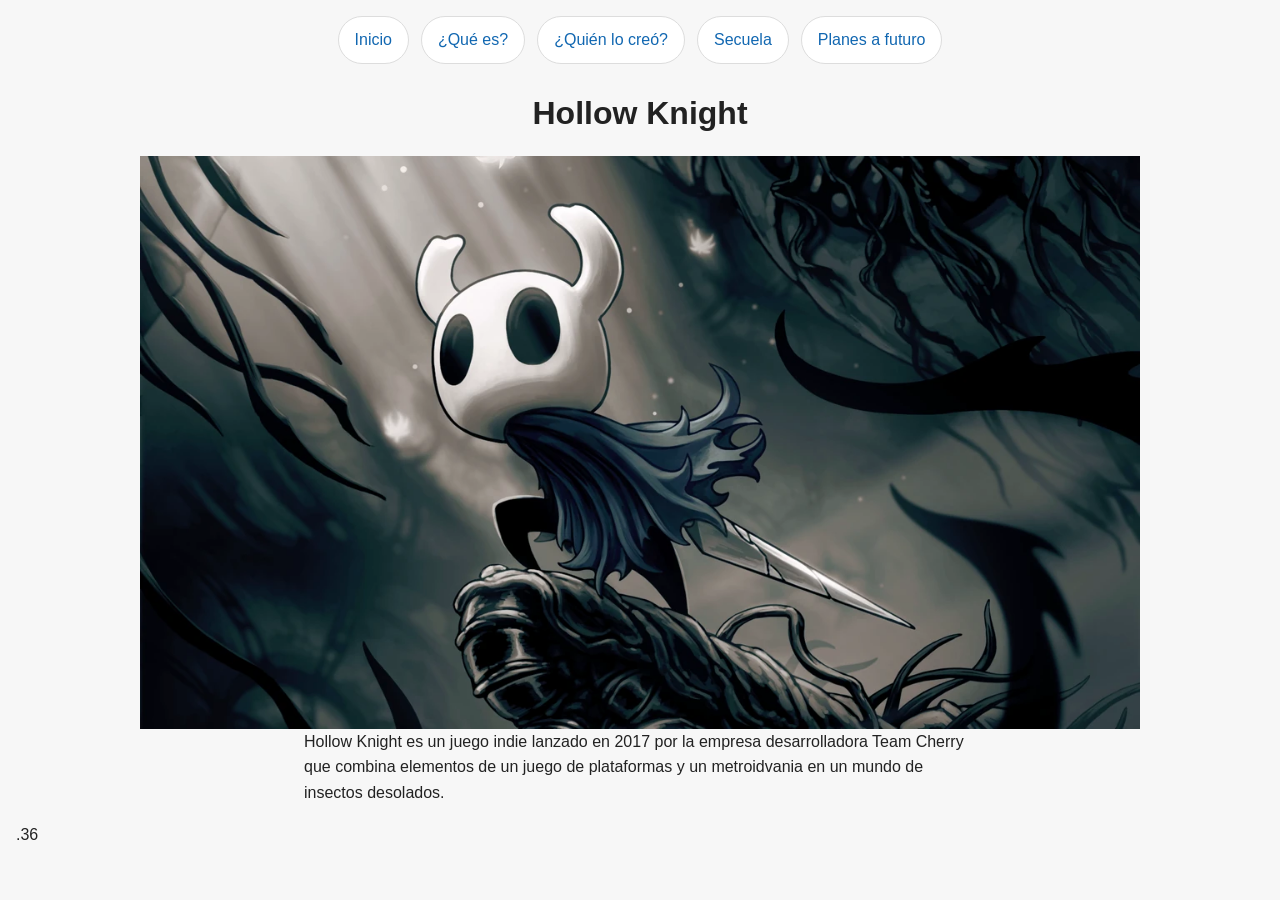
<file: Index.html>
<!DOCTYPE html>
<html lang="es">
<head>
    <meta charset="UTF-8">
    <meta http-equiv="X-UA-Compatible" content="IE=edge">
    <meta name="viewport" content="width=device-width, initial-scale=1.0">
    <title>Hollow Knight</title>
    <link rel="stylesheet" href="static/css/style.css">
</head>
<body>
    <nav>
        <a href="Index.html">Inicio</a>
        <a href="Templates/1.html">¿Qué es?</a>
        <a href="Templates/2.html">¿Quién lo creó?</a>
        <a href="Templates/3.html">Secuela</a>
        <a href="Templates/4.html">Planes a futuro</a>
    </nav>
    <main>
        <h1>Hollow Knight</h1>
        <img src="static/imagen/image.png" alt="Hollow Knight">
        <div class="card">
            <p>Hollow Knight es un juego indie lanzado en 2017 por la empresa desarrolladora Team Cherry que combina elementos de un juego de plataformas y un metroidvania en un mundo de insectos desolados.</p>
        </div>
    </main>
</body>
</html>
.36
</file>
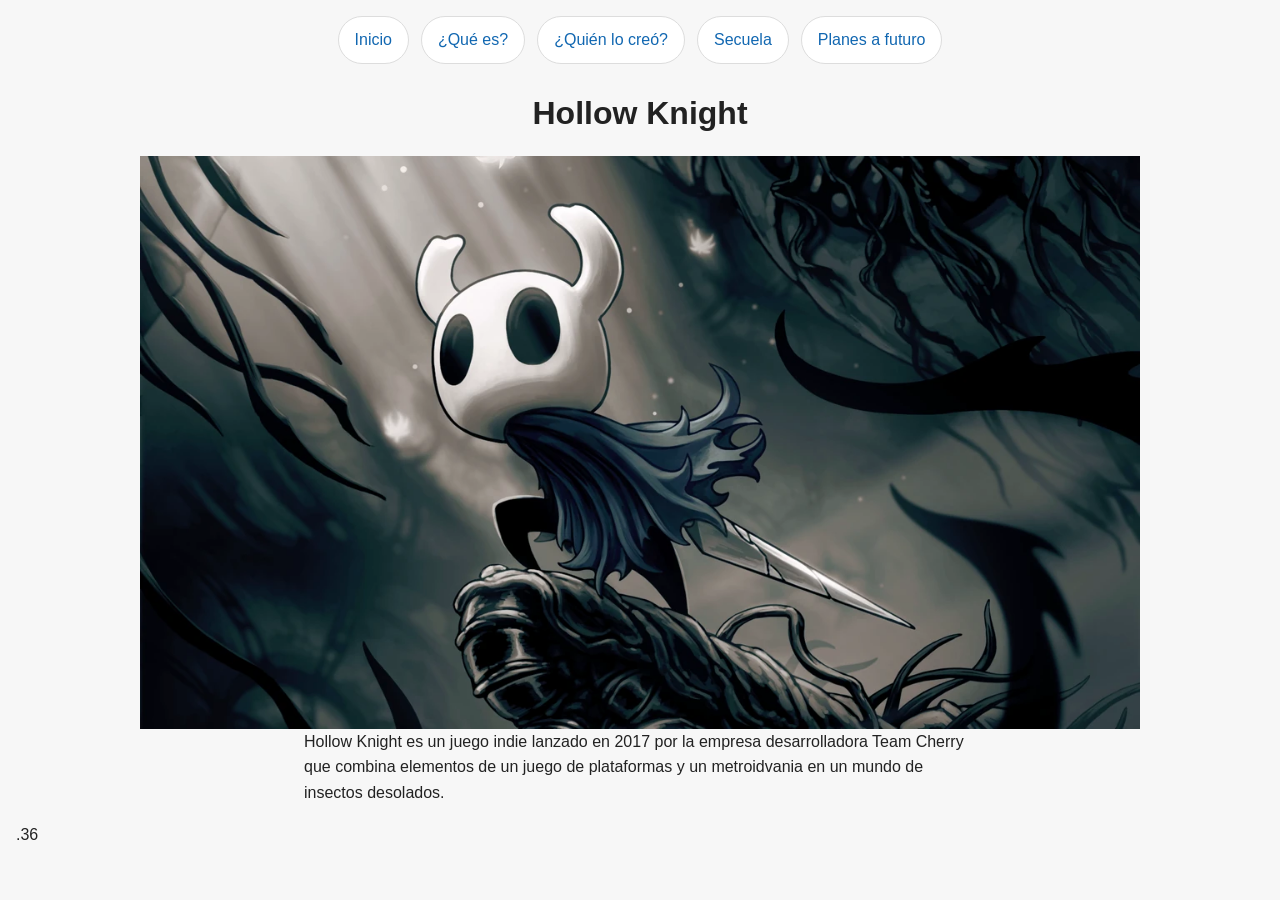
<file: index.html>
<!DOCTYPE html>
<html lang="es">
<head>
    <meta charset="UTF-8">
    <meta http-equiv="X-UA-Compatible" content="IE=edge">
    <meta name="viewport" content="width=device-width, initial-scale=1.0">
    <title>Hollow Knight</title>
    <link rel="stylesheet" href="static/css/style.css">
</head>
<body>
    <nav>
        <a href="index.html">Inicio</a>
        <a href="Templates/1.html">¿Qué es?</a>
        <a href="Templates/2.html">¿Quién lo creó?</a>
        <a href="Templates/3.html">Secuela</a>
        <a href="Templates/4.html">Planes a futuro</a>
    </nav>
    <main>
        <h1>Hollow Knight</h1>
        <img src="static/imagen/image.png" alt="Hollow Knight">
        <div class="card">
            <p>Hollow Knight es un juego indie lanzado en 2017 por la empresa desarrolladora Team Cherry que combina elementos de un juego de plataformas y un metroidvania en un mundo de insectos desolados.</p>
        </div>
    </main>
</body>
</html>
.36
</file>
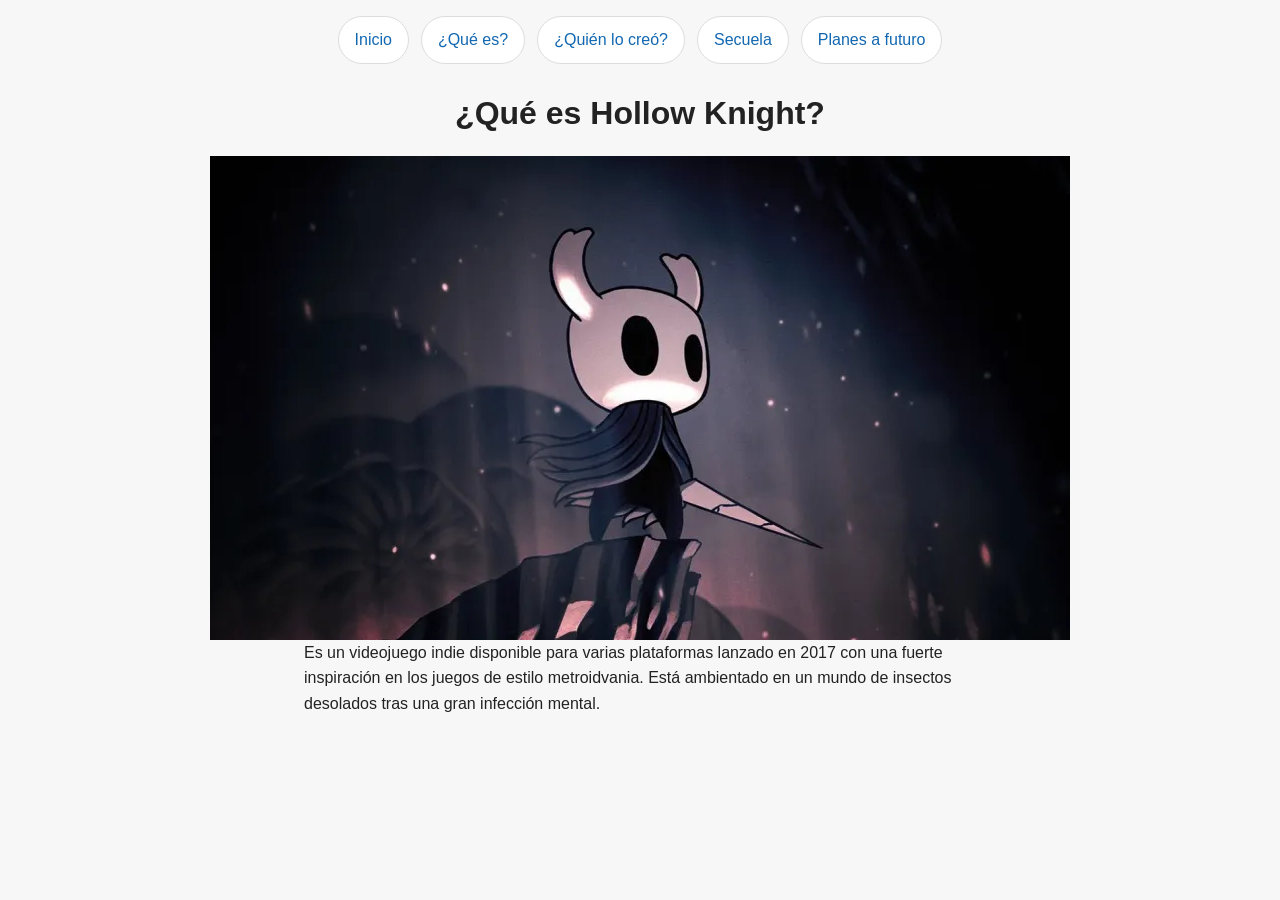
<file: Templates/1.html>
<!DOCTYPE html>
<html lang="es">
<head>
    <meta charset="UTF-8">
    <meta http-equiv="X-UA-Compatible" content="IE=edge">
    <meta name="viewport" content="width=device-width, initial-scale=1.0">
    <title>¿Qué es?</title>
    <link rel="stylesheet" href="../static/css/style.css">
</head>
<body>
    <nav>
        <a href="../index.html">Inicio</a>
        <a href="1.html">¿Qué es?</a>
        <a href="2.html">¿Quién lo creó?</a>
        <a href="3.html">Secuela</a>
        <a href="4.html">Planes a futuro</a>
    </nav>
    <main>
        <h1>¿Qué es Hollow Knight?</h1>
        <img src="../static/imagen/imagecopy.png" alt="Hollow Knight">
        <p>Es un videojuego indie disponible para varias plataformas lanzado en 2017 con una fuerte inspiración en los juegos de estilo metroidvania. Está ambientado en un mundo de insectos desolados tras una gran infección mental.</p>
    </main>
</body>
</html>
</file>
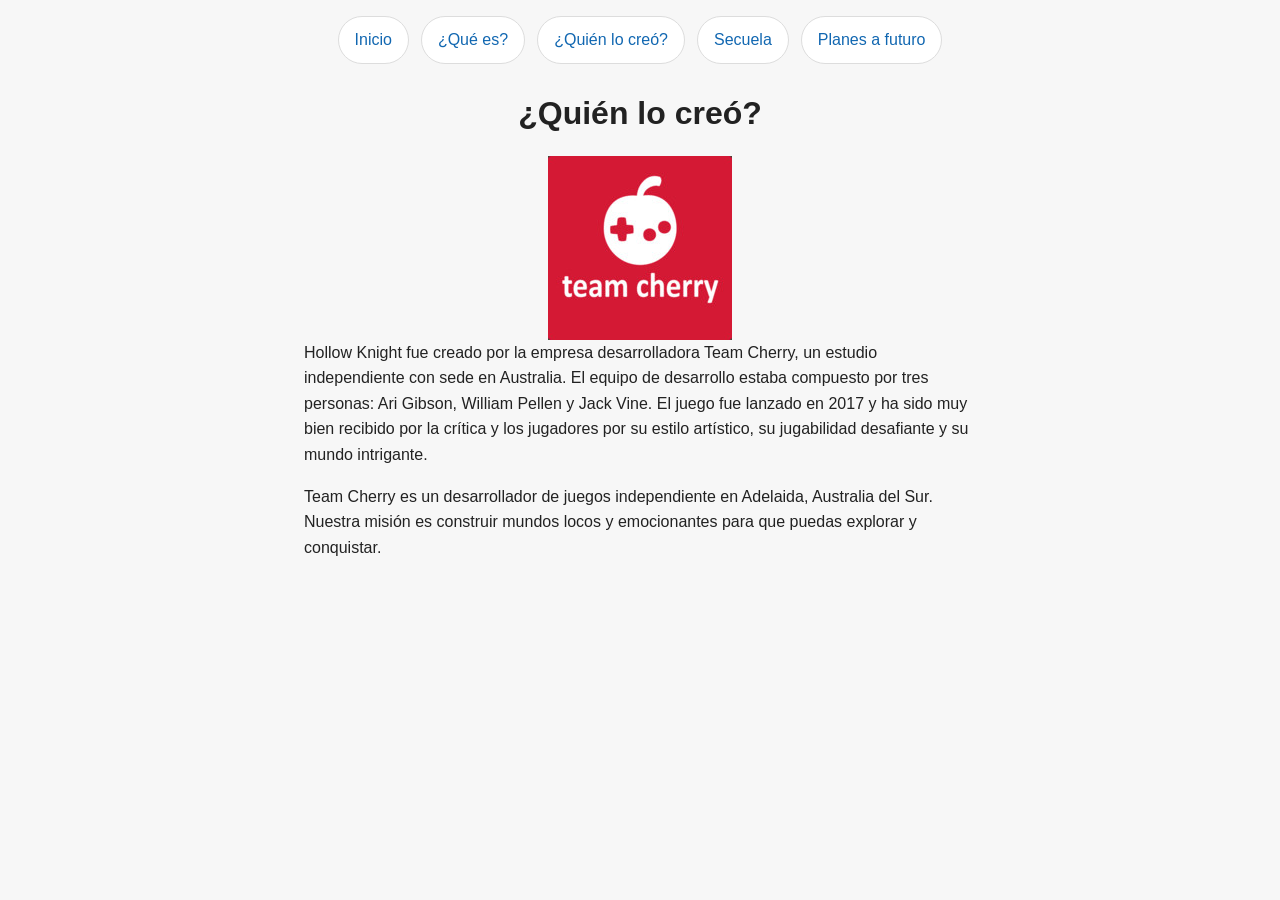
<file: Templates/2.html>
<!DOCTYPE html>
<html lang="es">
<head>
    <meta charset="UTF-8">
    <meta http-equiv="X-UA-Compatible" content="IE=edge">
    <meta name="viewport" content="width=device-width, initial-scale=1.0">
    <title>¿Quién lo creó?</title>
    <link rel="stylesheet" href="../static/css/style.css">
</head>
<body>
    <nav>
        <a href="../index.html">Inicio</a>
        <a href="1.html">¿Qué es?</a>
        <a href="2.html">¿Quién lo creó?</a>
        <a href="3.html">Secuela</a>
        <a href="4.html">Planes a futuro</a>
    </nav>
    <main>
        <h1>¿Quién lo creó?</h1>
        <img src="../static/imagen/image2.png" alt="Team Cherry">
        <p>Hollow Knight fue creado por la empresa desarrolladora Team Cherry, un estudio independiente con sede en Australia. El equipo de desarrollo estaba compuesto por tres personas: Ari Gibson, William Pellen y Jack Vine. El juego fue lanzado en 2017 y ha sido muy bien recibido por la crítica y los jugadores por su estilo artístico, su jugabilidad desafiante y su mundo intrigante.</p>
        <p>Team Cherry es un desarrollador de juegos independiente en Adelaida, Australia del Sur. Nuestra misión es construir mundos locos y emocionantes para que puedas explorar y conquistar.</p>
    </main>
</body>
</html>
</file>
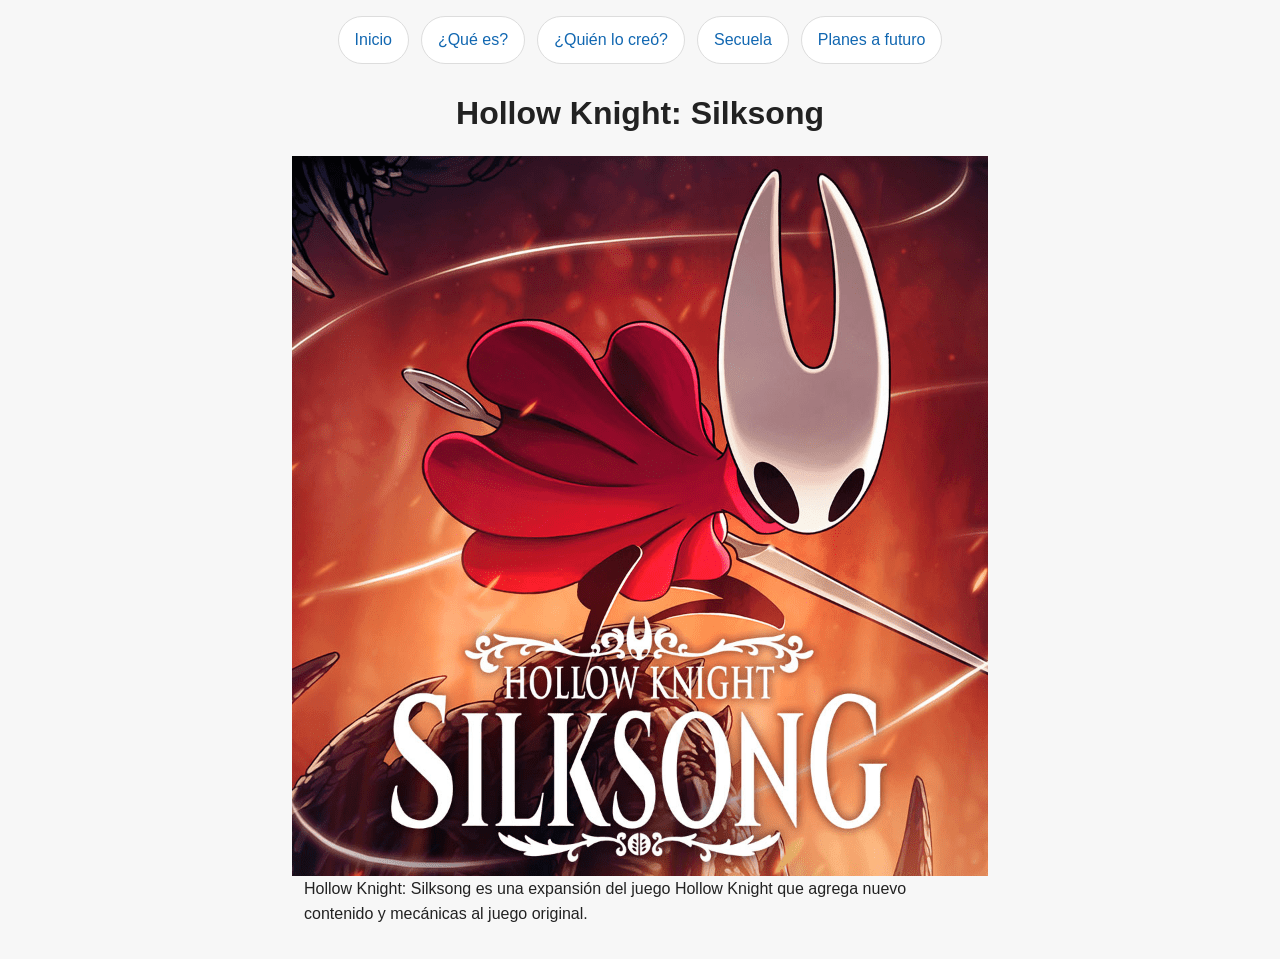
<file: Templates/3.html>
<!DOCTYPE html>
<html lang="es">
<head>
    <meta charset="UTF-8">
    <meta http-equiv="X-UA-Compatible" content="IE=edge">
    <meta name="viewport" content="width=device-width, initial-scale=1.0">
    <title>Hollow Knight: Silksong</title>
    <link rel="stylesheet" href="../static/css/style.css">
</head>
<body>
    <nav>
        <a href="../index.html">Inicio</a>
        <a href="1.html">¿Qué es?</a>
        <a href="2.html">¿Quién lo creó?</a>
        <a href="3.html">Secuela</a>
        <a href="4.html">Planes a futuro</a>
    </nav>
    <main>
        <h1>Hollow Knight: Silksong</h1>
        <img src="../static/imagen/Silksong.png" alt="Hollow Knight Silksong">
        <p>Hollow Knight: Silksong es una expansión del juego Hollow Knight que agrega nuevo contenido y mecánicas al juego original.</p>
    </main>
</body>
</html>
</file>
<file: static/css/style.css>
/* Estilos generales */
:root {
  --bg: #f7f7f7;
  --text: #222222;
  --accent: #1167b1;
  --surface: #ffffff;
  --border: #dddddd;
}

* {
  box-sizing: border-box;
  margin: 0;
  padding: 0;
}

html, body {
  min-height: 100%;
}

body {
  font-family: 'Segoe UI', Tahoma, Geneva, Verdana, sans-serif;
  line-height: 1.6;
  color: var(--text);
  background-color: var(--bg);
  padding: 1rem;
}

body > * {
  max-width: 1000px;
  margin-left: auto;
  margin-right: auto;
}

nav {
  display: flex;
  flex-wrap: wrap;
  justify-content: center;
  gap: 0.75rem;
  margin-bottom: 1.5rem;
}

nav a {
  display: inline-block;
  text-decoration: none;
  color: var(--accent);
  background-color: var(--surface);
  border: 1px solid var(--border);
  border-radius: 999px;
  padding: 0.65rem 1rem;
  transition: background-color 0.2s ease, color 0.2s ease, transform 0.2s ease;
}

nav a:hover {
  background-color: var(--accent);
  color: #ffffff;
  transform: translateY(-1px);
}

h1, h2, h3 {
  text-align: center;
  margin-bottom: 1rem;
}

p, li {
  max-width: 42rem;
  margin-left: auto;
  margin-right: auto;
  margin-bottom: 1rem;
}

img {
  display: block;
  max-width: 100%;
  height: auto;
  margin-left: auto;
  margin-right: auto;
}

figure {
  margin: 1.5rem auto;
  text-align: center;
}

figure figcaption {
  color: #555555;
  font-size: 0.95rem;
  margin-top: 0.5rem;
}

footer {
  text-align: center;
  margin-top: 2rem;
  color: #555555;
  font-size: 0.95rem;
}

.container {
  background-color: var(--surface);
  border: 1px solid var(--border);
  border-radius: 1rem;
  box-shadow: 0 12px 30px rgba(0, 0, 0, 0.05);
  padding: 1.25rem;
}

@media (max-width: 600px) {
  body {
    padding: 0.75rem;
  }

  nav {
    gap: 0.5rem;
  }
}
</file>
